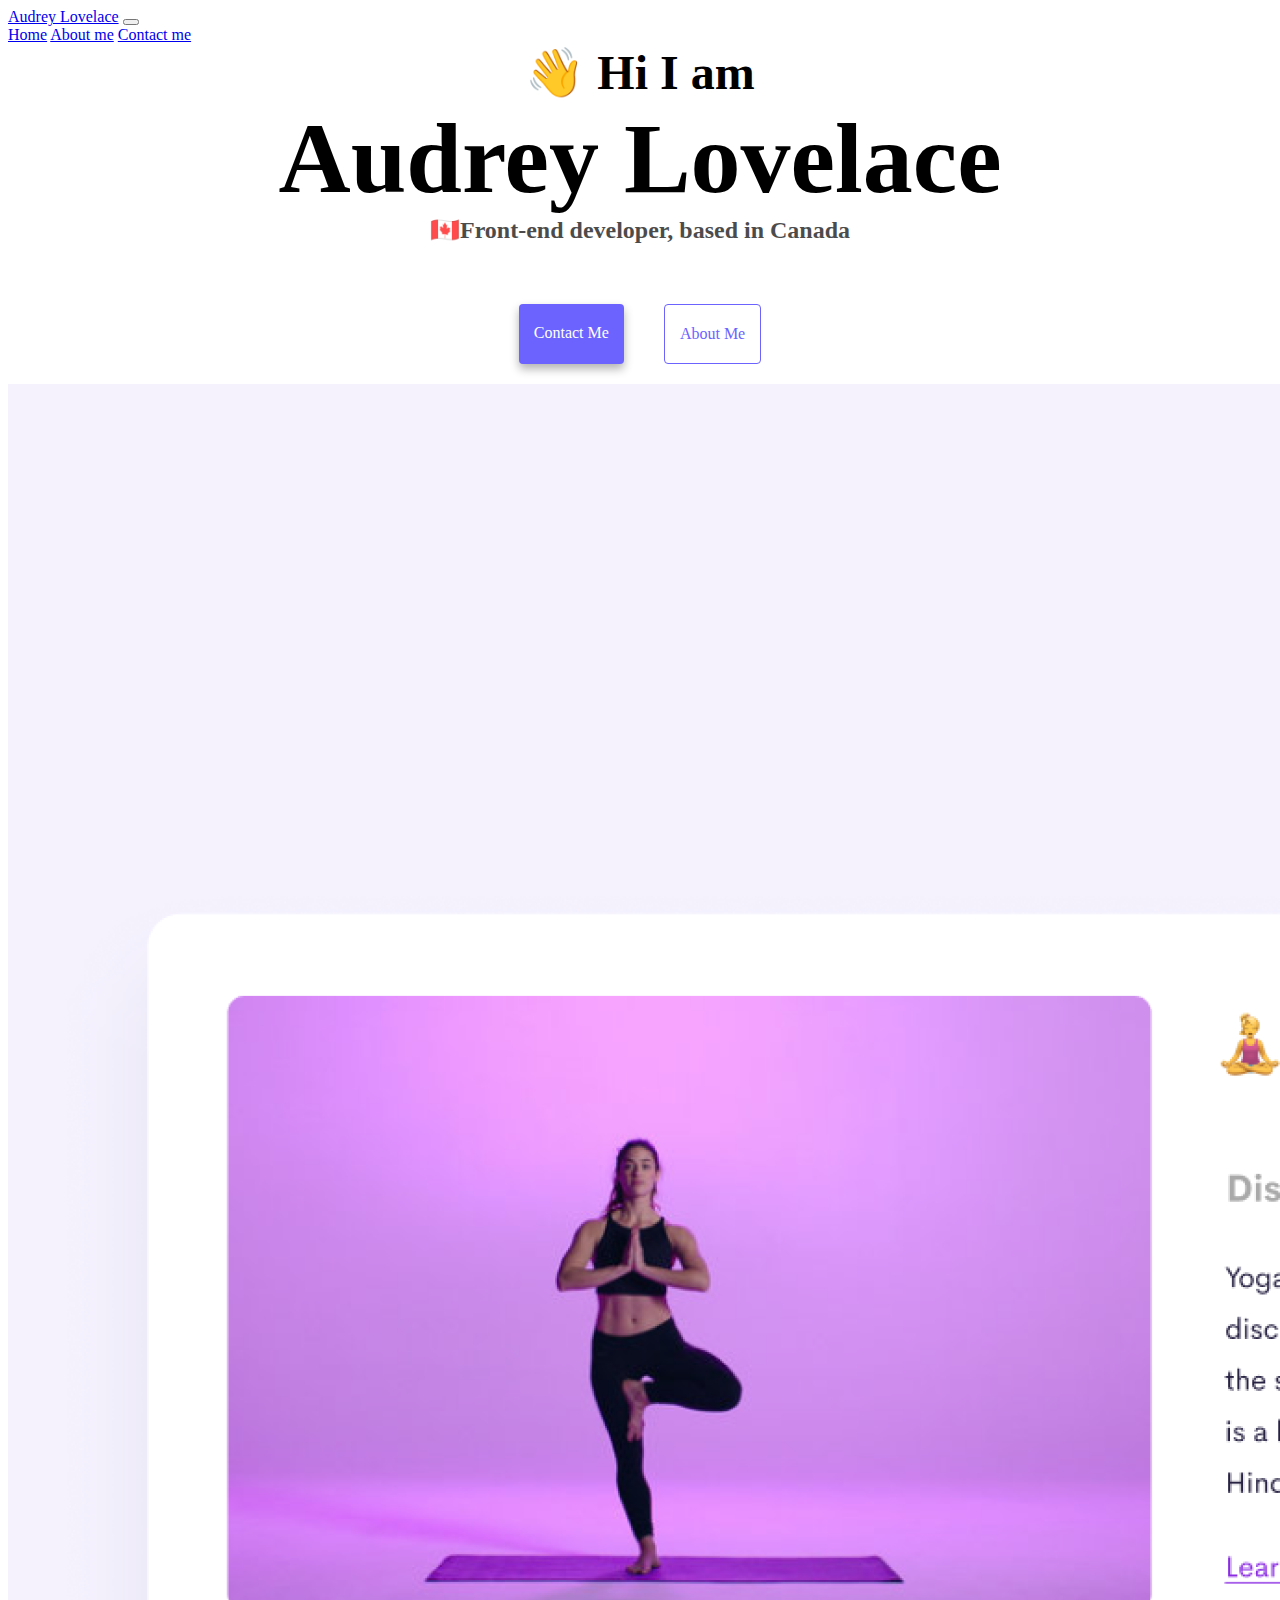
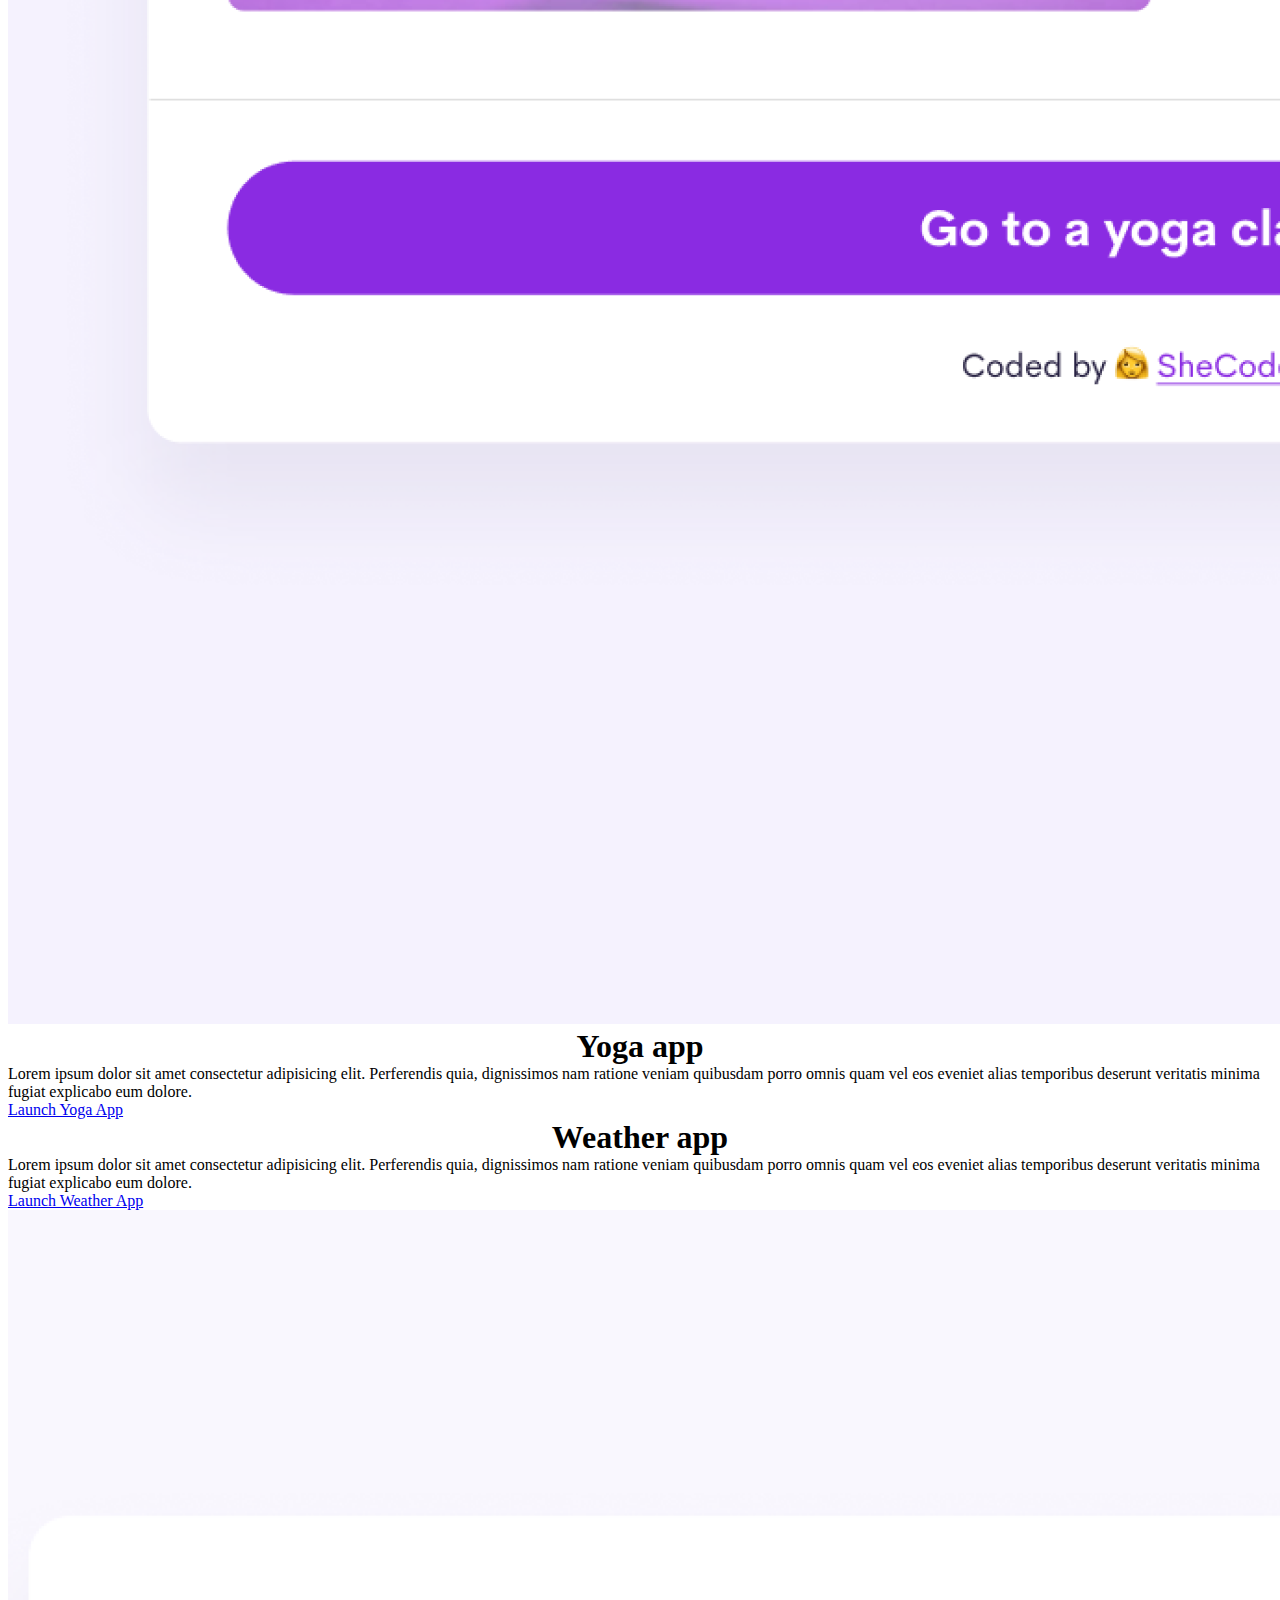
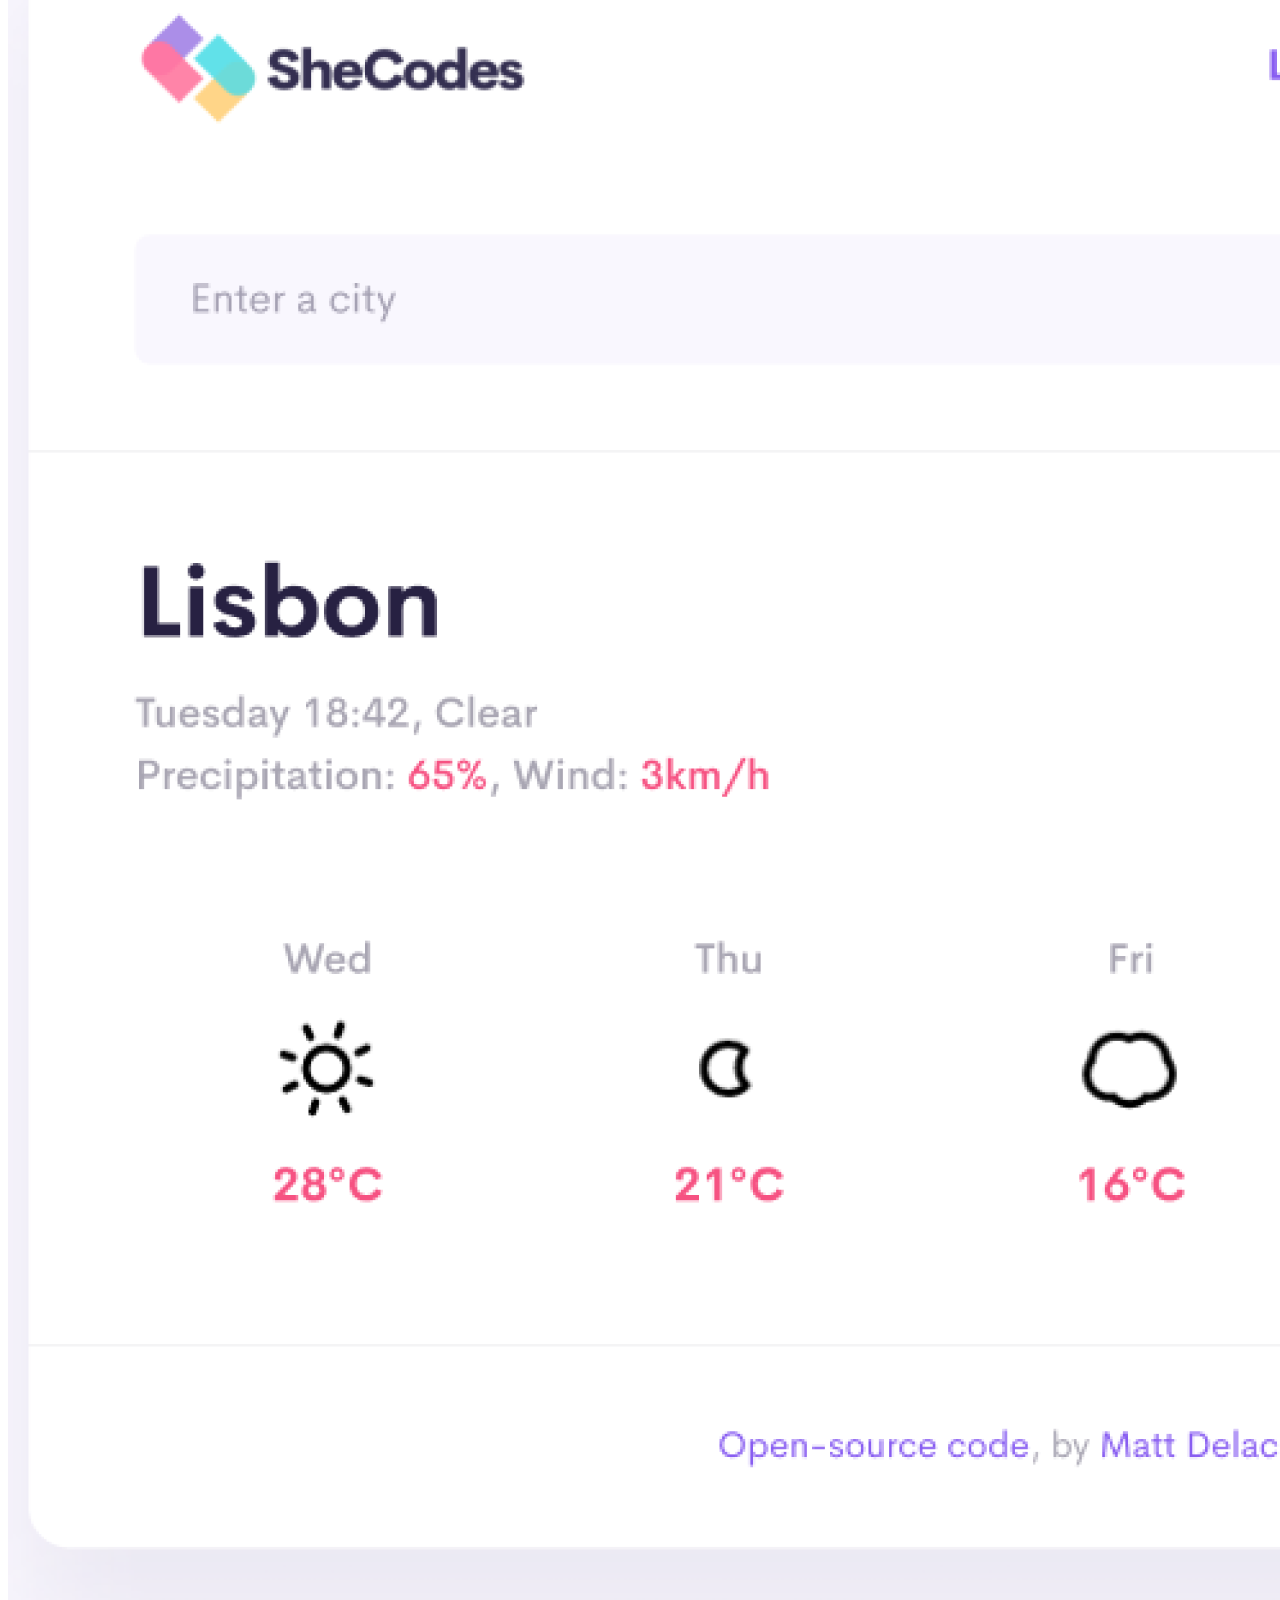
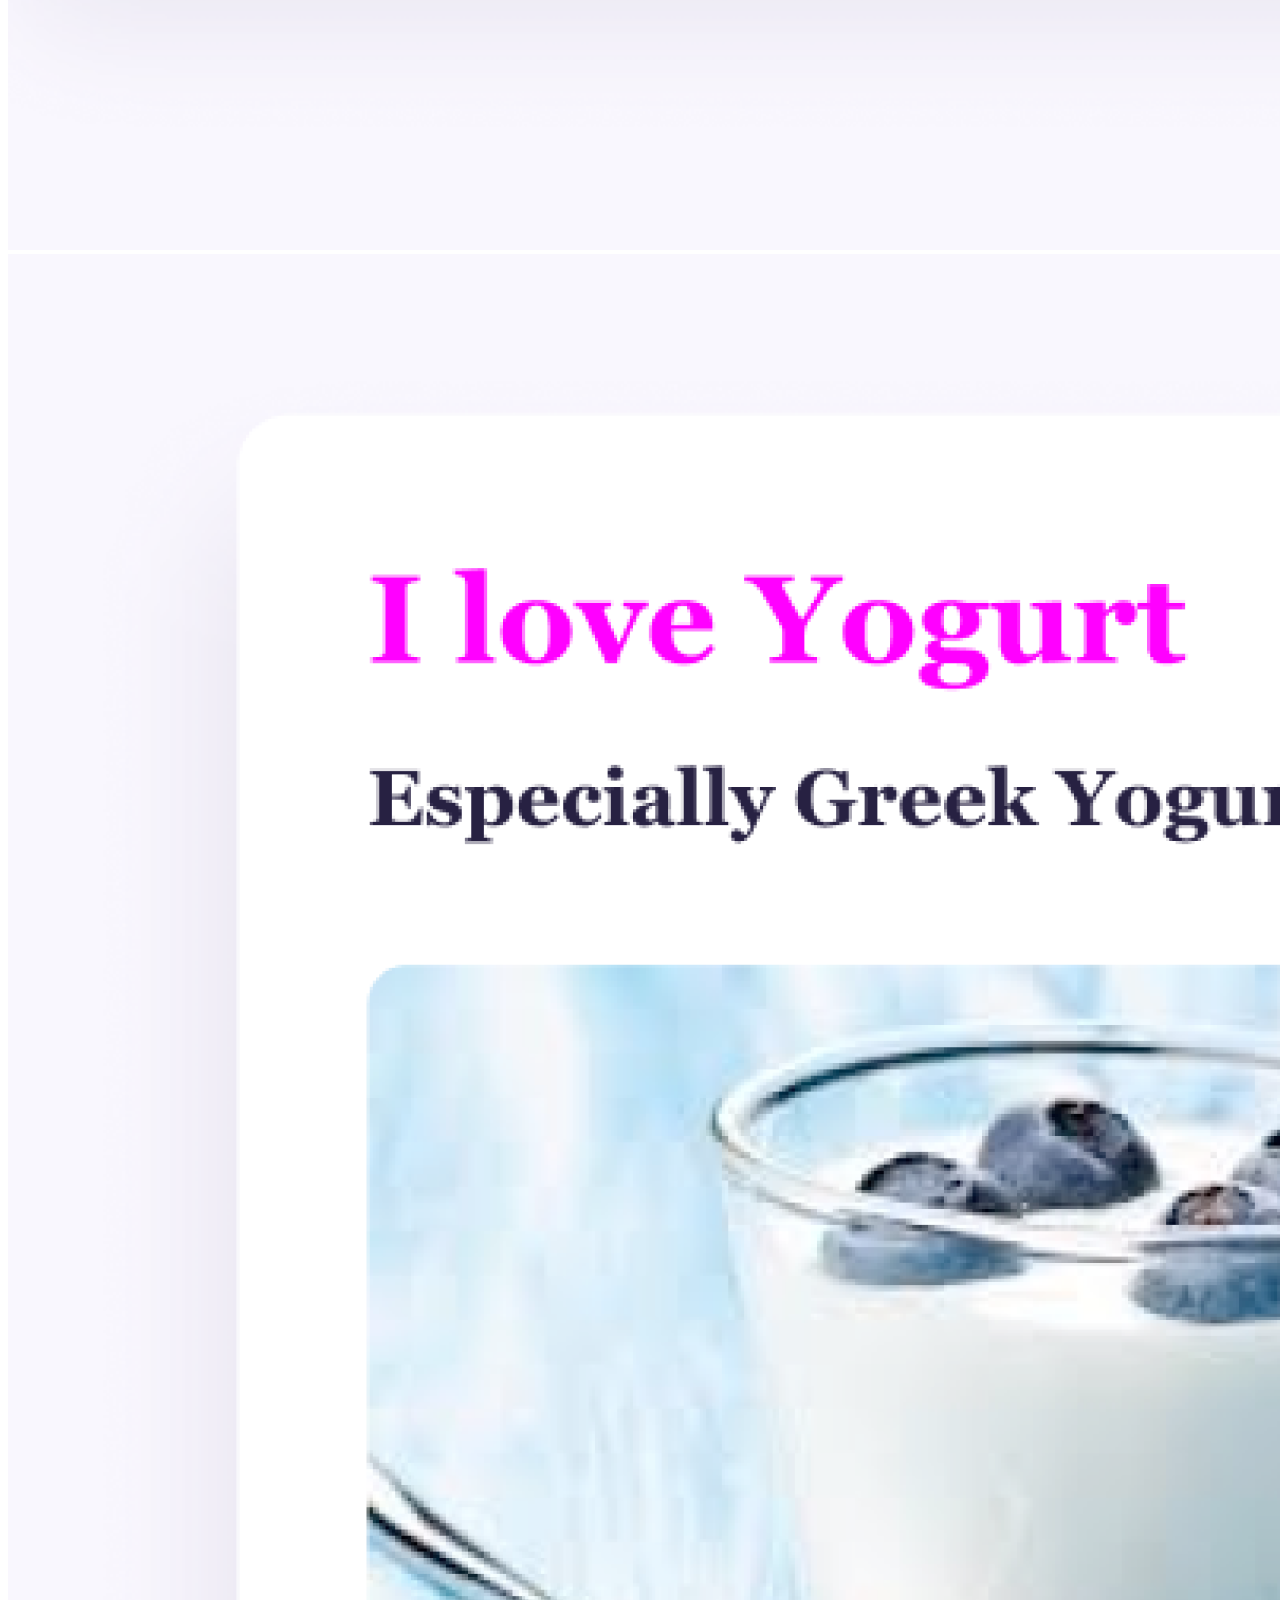
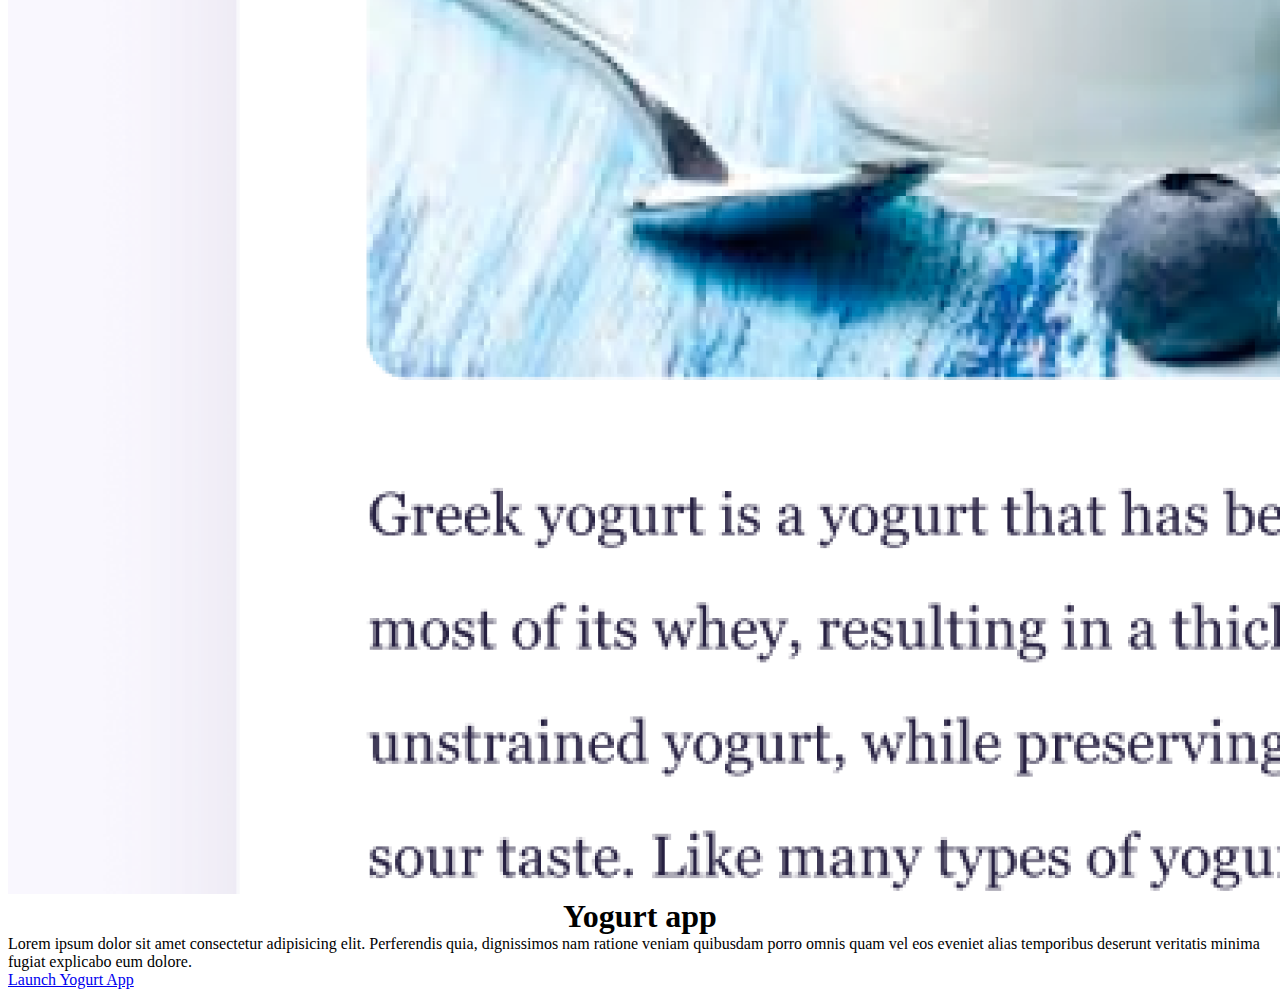
<file: index.html>
<!DOCTYPE html>
<html lang="en">
  <head>
    <meta charset="UTF-8" />
    <meta http-equiv="X-UA-Compatible" content="IE=edge" />
    <meta name="viewport" content="width=device-width, initial-scale=1.0" />
    <title>front-end developer - Audrey Lovelace</title>
    <link rel="stylesheet" href="style.css" />
    <!-- CSS only -->
    <link
      href="https://cdn.jsdelivr.net/npm/bootstrap@5.1.3/dist/css/bootstrap.min.css"
      rel="stylesheet"
      integrity="sha384-1BmE4kWBq78iYhFldvKuhfTAU6auU8tT94WrHftjDbrCEXSU1oBoqyl2QvZ6jIW3"
      crossorigin="anonymous"
    />
    <!-- JavaScript Bundle with Popper -->
    <script
      src="https://cdn.jsdelivr.net/npm/bootstrap@5.1.3/dist/js/bootstrap.bundle.min.js"
      integrity="sha384-ka7Sk0Gln4gmtz2MlQnikT1wXgYsOg+OMhuP+IlRH9sENBO0LRn5q+8nbTov4+1p"
      crossorigin="anonymous"
    ></script>
    <meta
      name="description"
      content="Audrey Lovelace is a front-end developer based in Canada. Check out her projects and contact her for job inquiries"
    />
  </head>
  <body>
    <nav class="navbar navbar-expand-lg navbar-light bg-light ps-5">
      <div class="container-fluid">
        <a class="navbar-brand" href="#">Audrey Lovelace</a>
        <button
          class="navbar-toggler"
          type="button"
          data-bs-toggle="collapse"
          data-bs-target="#navbarNavAltMarkup"
          aria-controls="navbarNavAltMarkup"
          aria-expanded="false"
          aria-label="Toggle navigation"
        >
          <span class="navbar-toggler-icon"></span>
        </button>
        <div class="collapse navbar-collapse" id="navbarNavAltMarkup">
          <div class="navbar-nav">
            <a
              class="nav-link active"
              aria-current="page"
              href="index.html"
              title="home"
              >Home</a
            >
            <a class="nav-link" href="about.html" title="about me">About me</a>
            <a class="nav-link" href="about.html#contact" title="contact me"
              >Contact me</a
            >
          </div>
        </div>
      </div>
    </nav>
    <h2 class="mt-5">👋 Hi I am</h2>
    <h1 class="h1a">Audrey Lovelace</h1>
    <h3>🇨🇦Front-end developer, based in Canada</h3>
    <div class="navigation-links">
      <a href="about.html#contact" class="contact-link" title="contact me"
        >Contact me</a
      >
      <a href="about.html" class="about-link" title="about me">About me</a>
    </div>
    <div class="container">
      <div class="row">
        <div class="col-md-6 mt-5 indeximg">
          <img
            alt="yoga project"
            class="img-fluid rounded"
            src="images/yoga.png"
          />
        </div>
        <div class="col-md-6 mt-5">
          <h1 class="mb-4">Yoga app</h1>
          <div class="mb-4">
            Lorem ipsum dolor sit amet consectetur adipisicing elit. Perferendis
            quia, dignissimos nam ratione veniam quibusdam porro omnis quam vel
            eos eveniet alias temporibus deserunt veritatis minima fugiat
            explicabo eum dolore.
          </div>
          <a href="index.html" class="btn btn-primary" title="yoga app"
            >Launch Yoga App</a
          >
        </div>
        <div class="col-md-6 mt-5">
          <h1 class="mb-4">Weather app</h1>
          <div class="mb-4">
            Lorem ipsum dolor sit amet consectetur adipisicing elit. Perferendis
            quia, dignissimos nam ratione veniam quibusdam porro omnis quam vel
            eos eveniet alias temporibus deserunt veritatis minima fugiat
            explicabo eum dolore.
          </div>
          <a href="index.html" class="btn btn-primary" title="weather app"
            >Launch Weather App</a
          >
        </div>
        <div class="col-md-6 mt-5 indeximg">
          <img
            alt="weather project"
            class="img-fluid rounded"
            src="images/weather.png"
          />
        </div>
        <div class="col-md-6 mt-5 indeximg">
          <img
            alt="yogurt project"
            class="img-fluid rounded"
            src="images/yogurt.png"
          />
        </div>
        <div class="col-md-6 mt-5">
          <h1 class="mb-4">Yogurt app</h1>
          <div class="mb-4">
            Lorem ipsum dolor sit amet consectetur adipisicing elit. Perferendis
            quia, dignissimos nam ratione veniam quibusdam porro omnis quam vel
            eos eveniet alias temporibus deserunt veritatis minima fugiat
            explicabo eum dolore.
          </div>
          <a href="index.html" class="btn btn-primary" title="yogurt app"
            >Launch Yogurt App</a
          >
        </div>
      </div>
    </div>
  </body>
</html>
</file>
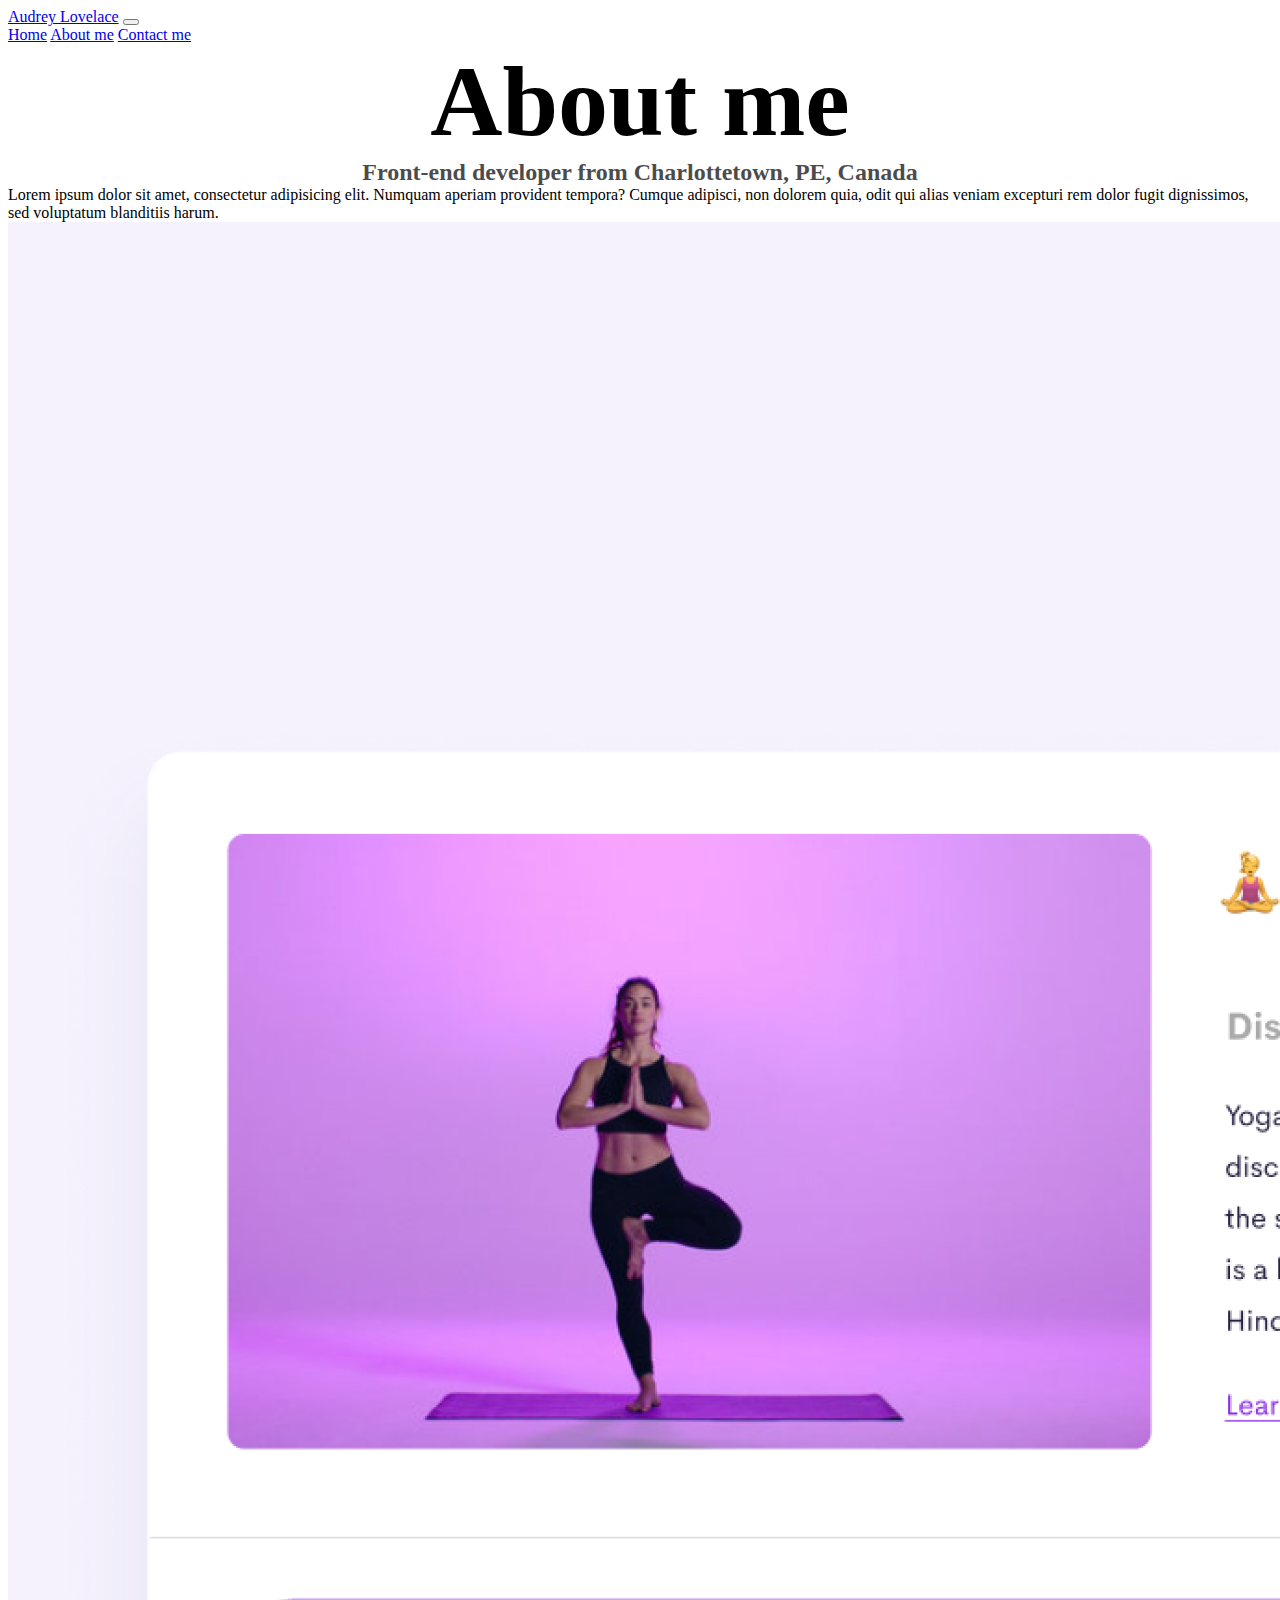
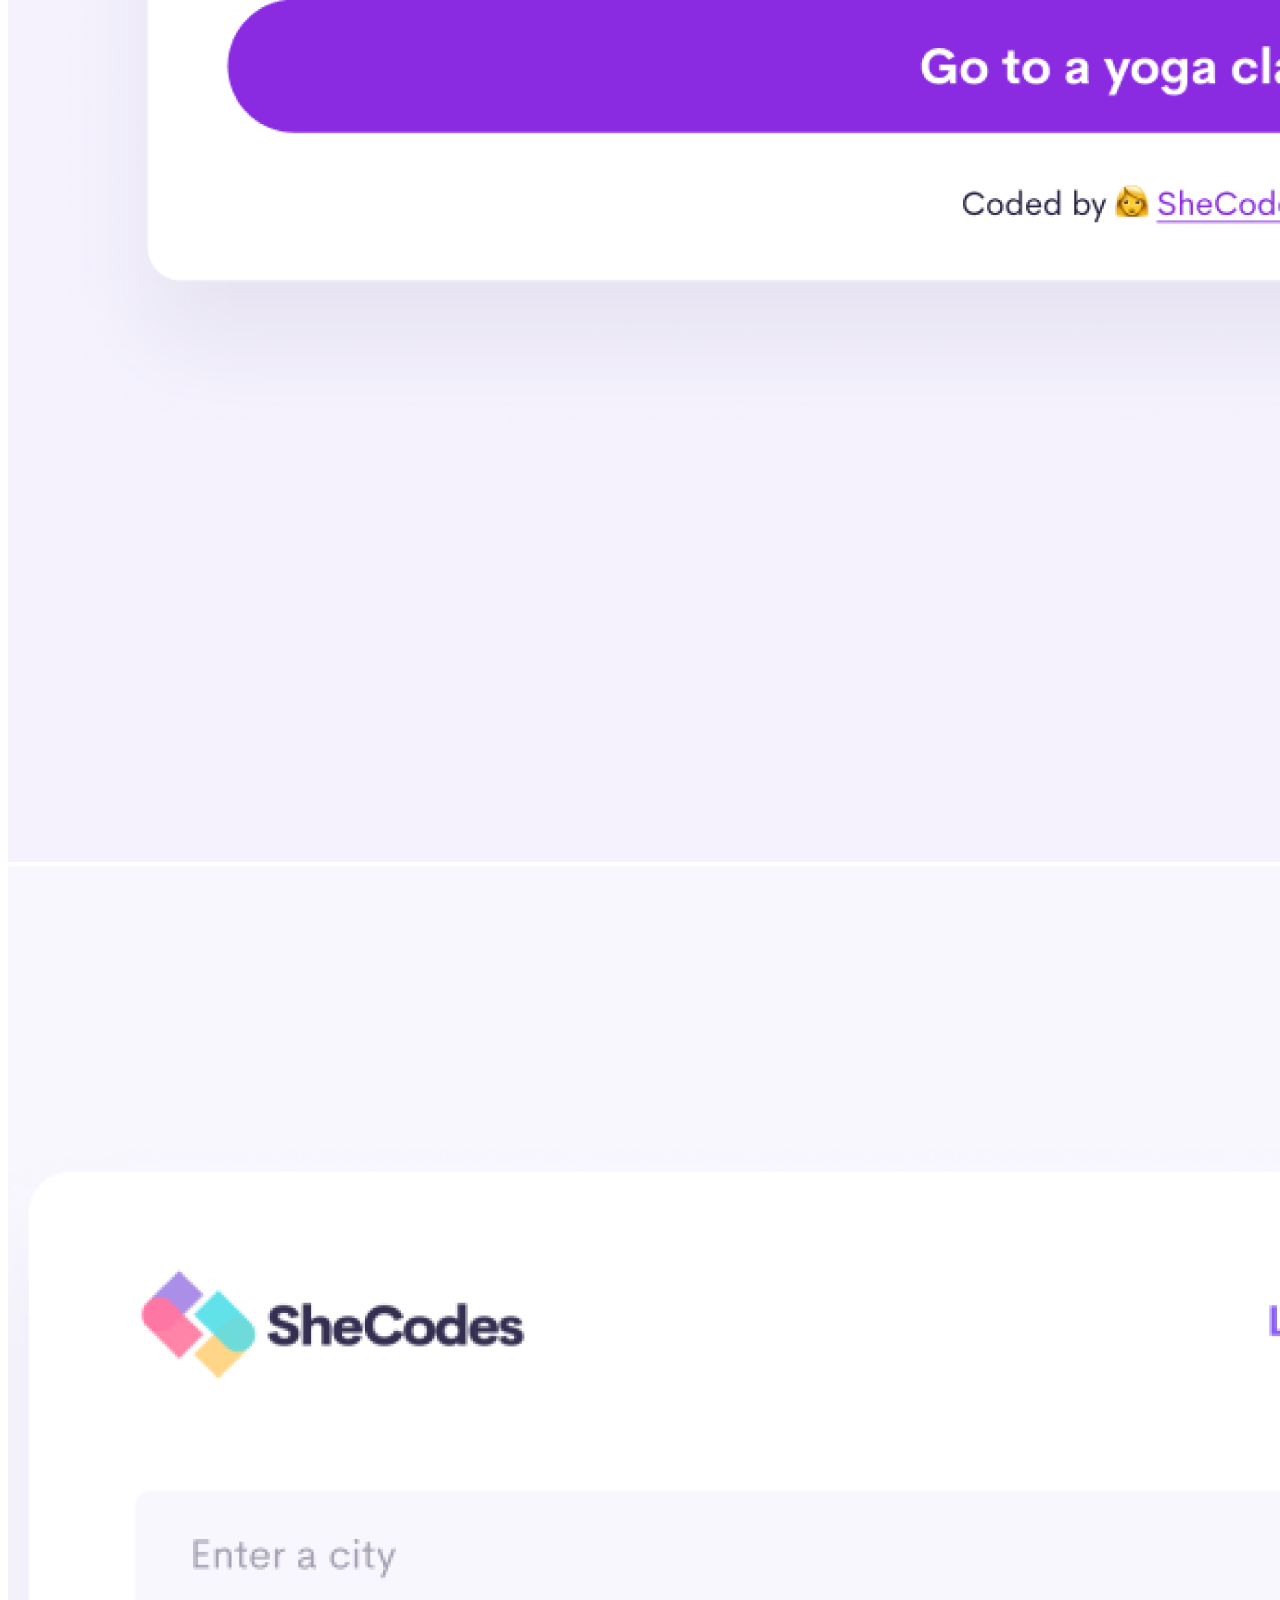
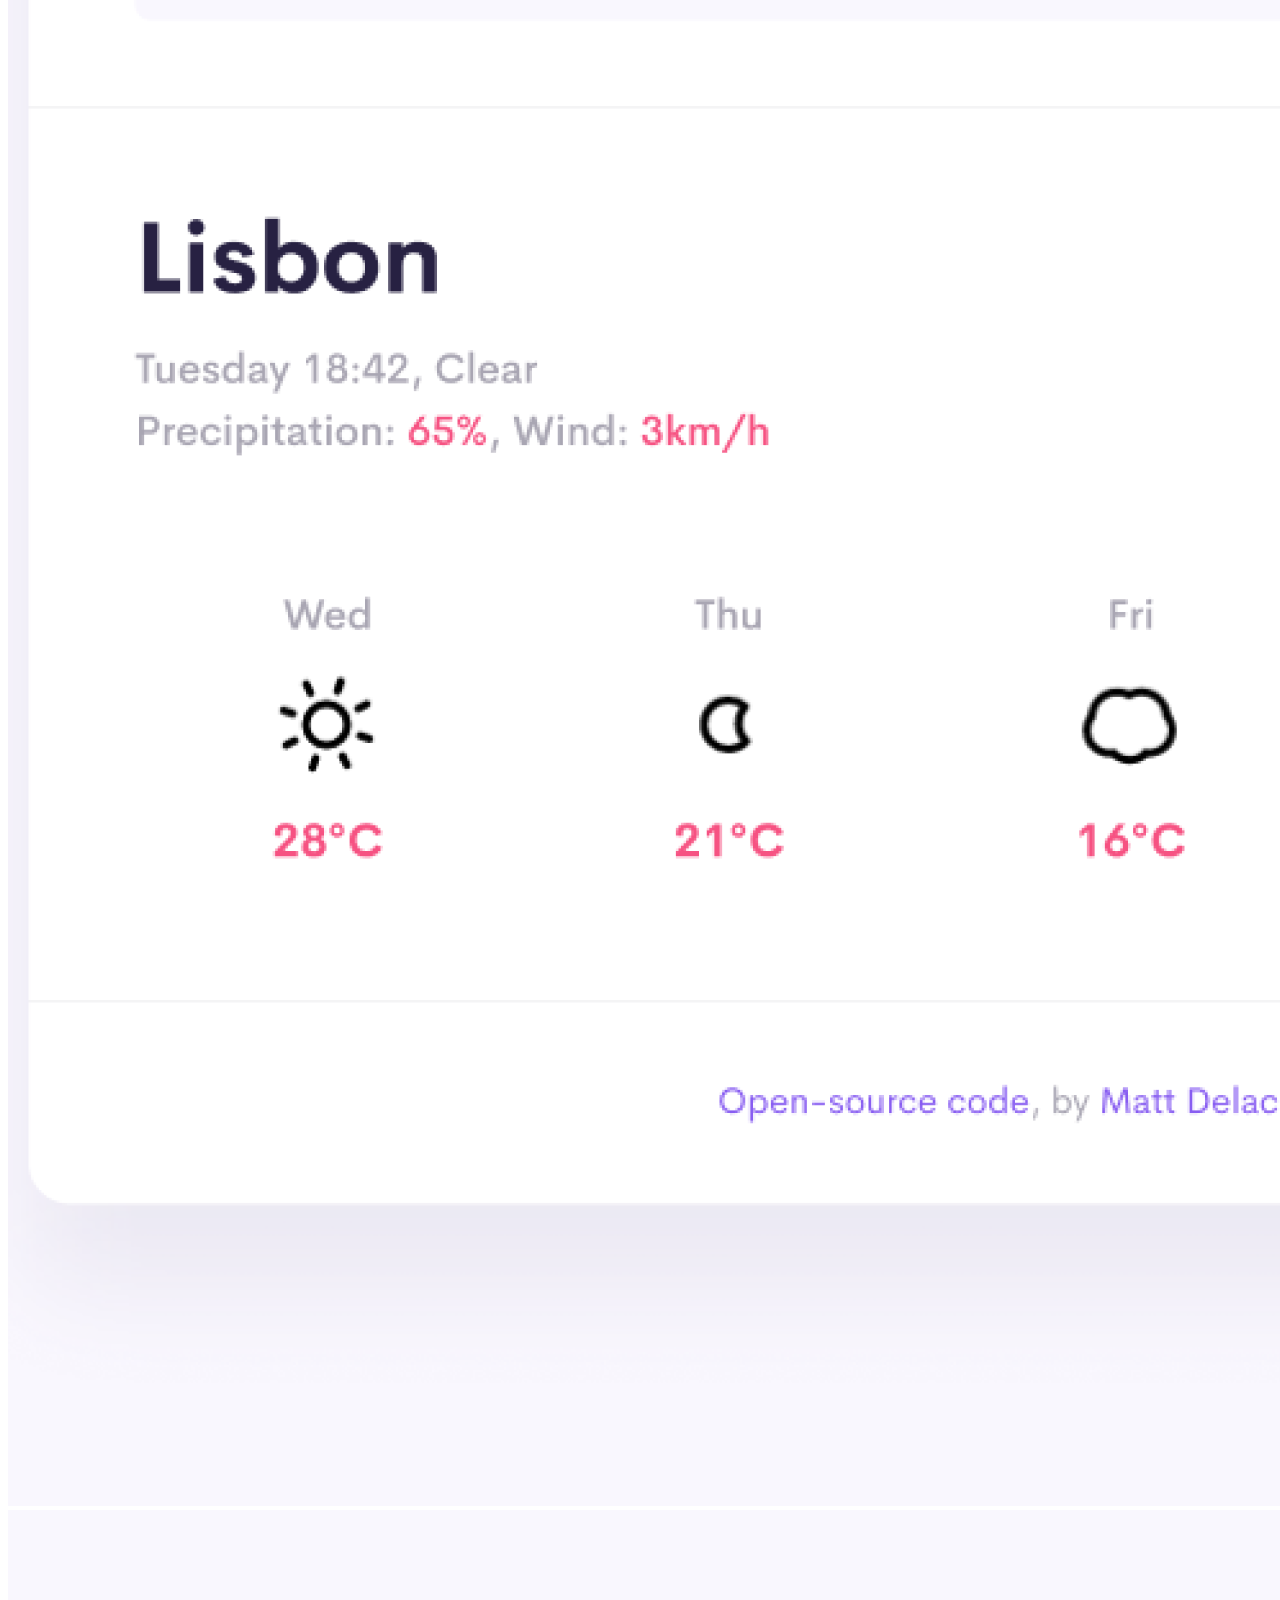
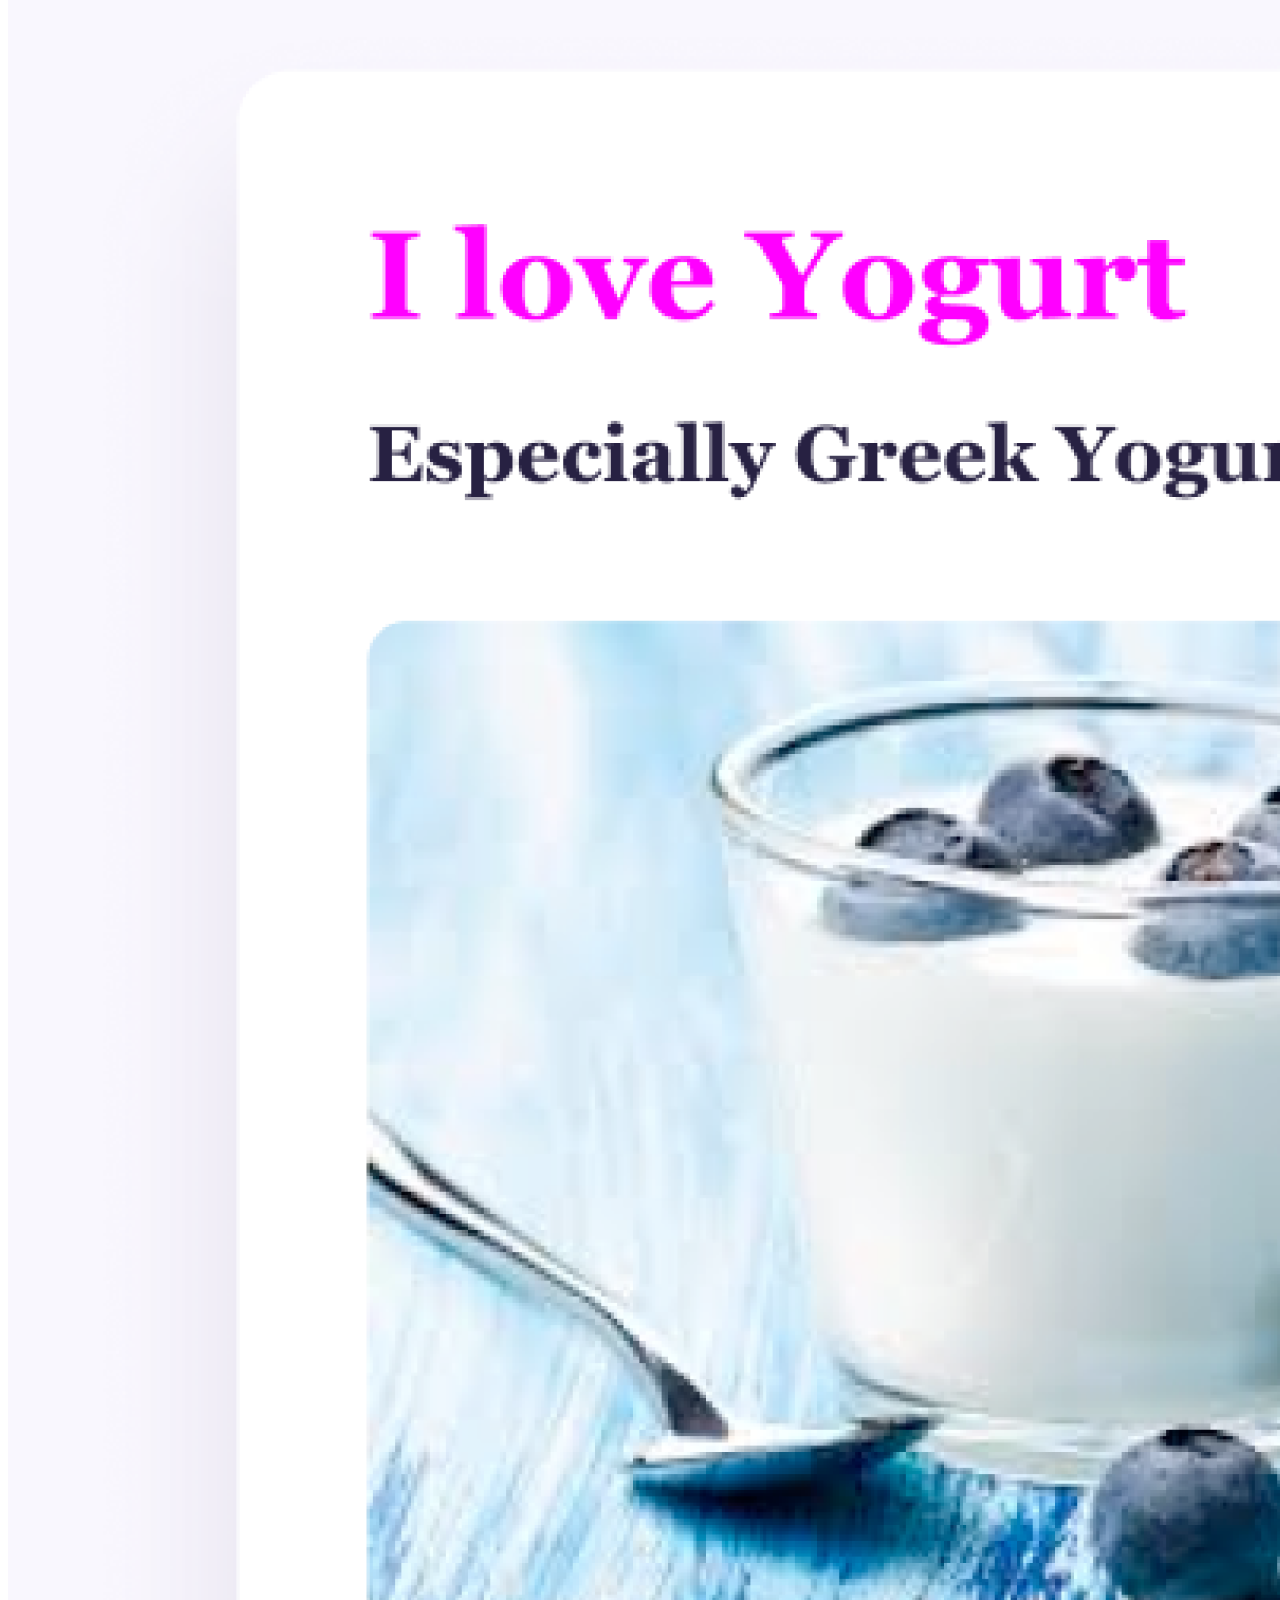
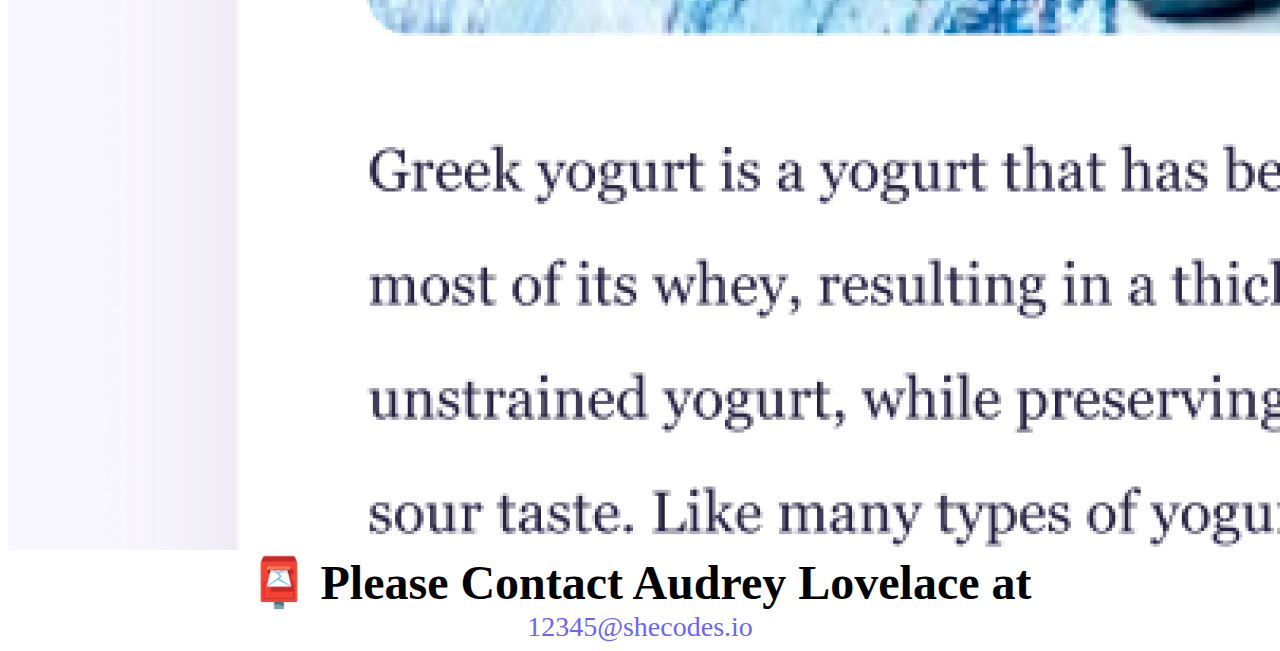
<file: about.html>
<!DOCTYPE html>
<html lang="en">
  <head>
    <meta charset="UTF-8" />
    <meta http-equiv="X-UA-Compatible" content="IE=edge" />
    <meta name="viewport" content="width=device-width, initial-scale=1.0" />
    <link rel="stylesheet" href="style.css" />
    <title>About Audrey Lovelace, a front-end developer based in Canada.</title>
    <!-- CSS only -->
    <link
      href="https://cdn.jsdelivr.net/npm/bootstrap@5.1.3/dist/css/bootstrap.min.css"
      rel="stylesheet"
      integrity="sha384-1BmE4kWBq78iYhFldvKuhfTAU6auU8tT94WrHftjDbrCEXSU1oBoqyl2QvZ6jIW3"
      crossorigin="anonymous"
    />
    <!-- JavaScript Bundle with Popper -->
    <script
      src="https://cdn.jsdelivr.net/npm/bootstrap@5.1.3/dist/js/bootstrap.bundle.min.js"
      integrity="sha384-ka7Sk0Gln4gmtz2MlQnikT1wXgYsOg+OMhuP+IlRH9sENBO0LRn5q+8nbTov4+1p"
      crossorigin="anonymous"
    ></script>
    <meta
      name="description"
      content="Audrey Lovelace is a front-end developer based in Canada. Check out her projects and contact her for job inquiries"
    />
  </head>
  <body>
    <nav class="navbar navbar-expand-lg navbar-light bg-light ps-5">
      <div class="container-fluid">
        <a class="navbar-brand" href="#">Audrey Lovelace</a>
        <button
          class="navbar-toggler"
          type="button"
          data-bs-toggle="collapse"
          data-bs-target="#navbarNavAltMarkup"
          aria-controls="navbarNavAltMarkup"
          aria-expanded="false"
          aria-label="Toggle navigation"
        >
          <span class="navbar-toggler-icon"></span>
        </button>
        <div class="collapse navbar-collapse" id="navbarNavAltMarkup">
          <div class="navbar-nav">
            <a class="nav-link" href="index.html" title="home">Home</a>
            <a
              title="about me"
              class="nav-link active"
              aria-current="page"
              href="about.html"
              >About me</a
            >
            <a title="contact me" class="nav-link" href="about.html#contact"
              >Contact me</a
            >
          </div>
        </div>
      </div>
    </nav>
    <h1 class="h1a m-3">About me</h1>
    <h3>Front-end developer from Charlottetown, PE, Canada</h3>
    <div class="m-3">
      Lorem ipsum dolor sit amet, consectetur adipisicing elit. Numquam aperiam
      provident tempora? Cumque adipisci, non dolorem quia, odit qui alias
      veniam excepturi rem dolor fugit dignissimos, sed voluptatum blanditiis
      harum.
    </div>
    <div class="row justify-content-center m-3">
      <div class="col-sm-3 m-3">
        <img
          class="img-fluid rounded shadow-lg border border-5 border-white"
          alt="Yoga project"
          src="images/yoga.png"
        />
      </div>
      <div class="col-sm-3 m-3">
        <img
          class="img-fluid rounded shadow-lg border border-5 border-white"
          alt="Weather project"
          src="images/weather.png"
        />
      </div>
      <div class="col-sm-3 m-3">
        <img
          class="img-fluid rounded shadow-lg border border-5 border-white"
          alt="Yogurt project"
          src="images/yogurt.png"
        />
      </div>
    </div>
    <div id="contact">
      <h2>📮 Please Contact Audrey Lovelace at</h2>
      <a title="email Audrey Lovelace" href="mailto:[email]" class="email-link">
        12345@shecodes.io
      </a>
    </div>
  </body>
</html>
</file>
<file: style.css>
:root {
  --primary-color: #6c63ff;
  --secondary-color: #f5f2fe;
  --box-shadow: 0 5px 10px rgba(0, 0, 0, 0.3);
}

h1,
h2,
h3 {
  text-align: center;
  margin: 0;
}

.h1a {
  font-size: 100px;
}

h2 {
  font-size: 48px;
}

h3 {
  font-size: 24px;
  opacity: 0.7;
}

.navigation-links {
  display: flex;
  margin-top: 40px;
  justify-content: center;
}

.navigation-links a {
  margin: 20px;
  border-radius: 4px;
  padding: 20px 15px;
  text-decoration: none;
  text-transform: capitalize;
}

.contact-link {
  background: var(--primary-color);
  box-shadow: var(--box-shadow);
  color: white;
}

.about-link {
  color: var(--primary-color);
  border: 1px solid var(--primary-color);
}

.homepage-link {
  color: var(--primary-color);
  text-align: center;
  display: block;
}

.email-link {
  display: flex;
  justify-content: center;
  color: var(--primary-color);
  font-size: 28px;
  text-decoration: none;
}

.email-link:hover {
  text-decoration: underline;
}

@media (max-width: 576px) {
  .indeximg {
    display: none;
  }
  .btn {
    width: 100%;
    margin: 0 auto;
  }
}

@media (min-width: 576px) {
  .indeximg {
    display: block;
  }
}
</file>
